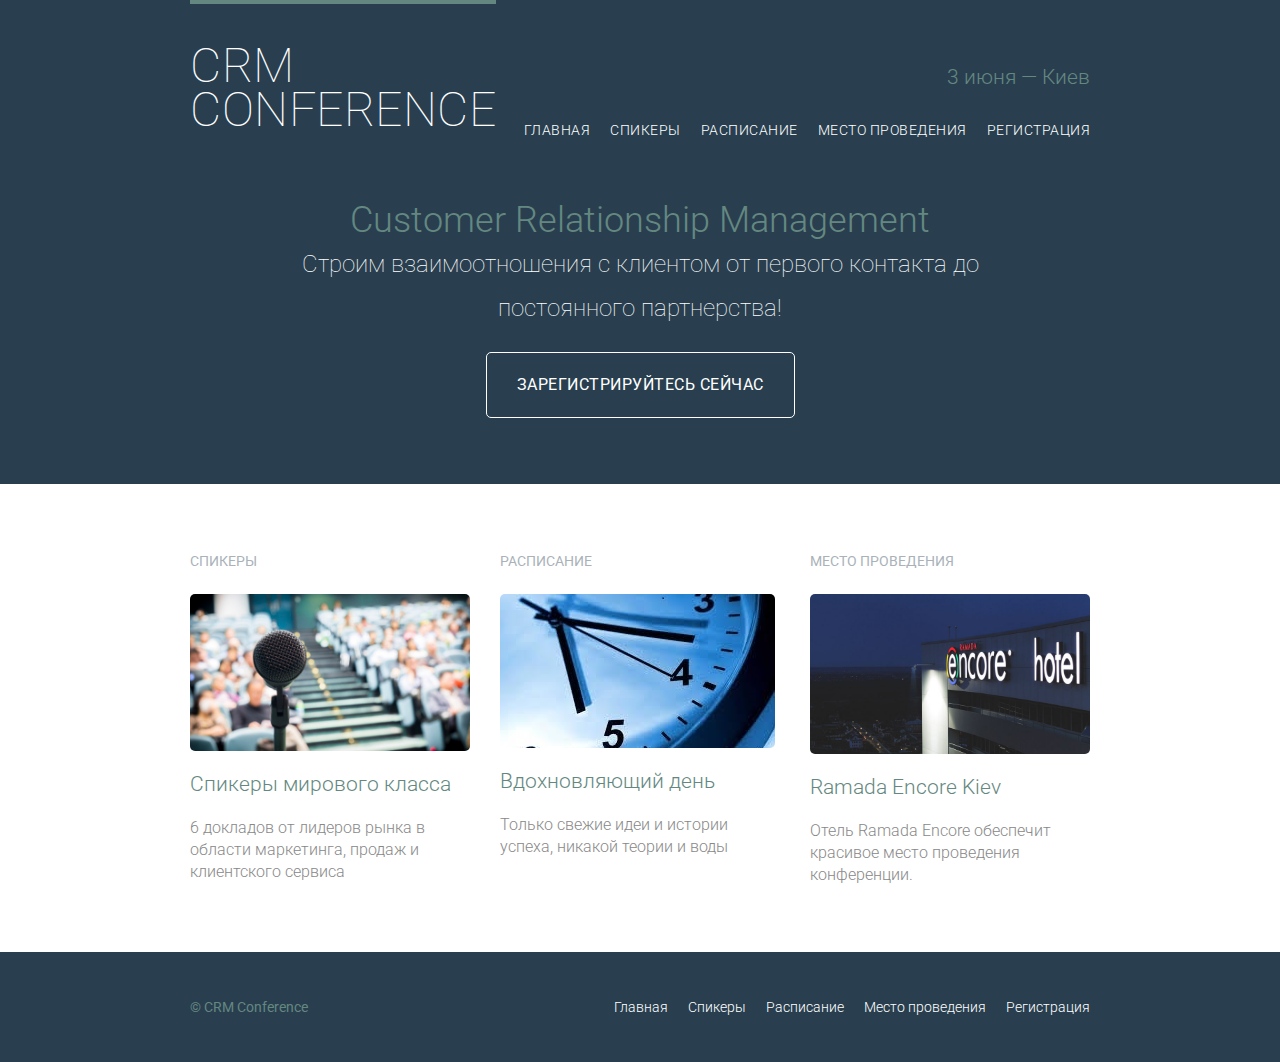
<file: index.html>
﻿<!DOCTYPE html>
<html lang="ru">
<head>
	<meta charset="utf-8">
		<title>CRM Confernce</title>
		<link rel="stylesheet" href="assets/stylesheets/main.css">
		<link href='https://fonts.googleapis.com/css?family=Roboto:400,300,100' rel='stylesheet' type='text/css'>
</head>
<body>

	<header class="primary-header container group">
		<h1 class="logo">
			<a href="index.html">CRM<br>Conference</a>
		</h1>
		<h3 class="tagline">3 июня &mdash; Киев</h3>
		
		<nav class="nav primary-nav">
			<ul>
				<li><a href="index.html">Главная</a></li><!--
				--><li><a href="speakers.html">Спикеры</a></li><!--
				--><li><a href="shedule.html">Расписание</a></li><!--
				--><li><a href="venue.html">Место проведения</a></li><!--
				--><li><a href="register.html">Регистрация</a></li>
			</ul>
		</nav>
	</header>
	
	<section class="hero container">
		<h2>Customer Relationship Management</h2>
		<p>Строим взаимоотношения с клиентом от первого контакта до постоянного партнерства!</p>

		<a class="btn btn-alt" href="register.html">Зарегистрируйтесь сейчас</a>
	</section>
	
	<section class="row">
		<div class="grid">

		<!-- Спикеры -->

		<section class="teaser col-1-3">

				<h5>Спикеры</h5>
			<a href="speakers.html">
				<img src="assets/images/home/speakers.jpg"alt="Профисиональные спикеры">
				<h3>Cпикеры мирового класса</h3>
			</a>
			<p>6 докладов от лидеров рынка в области маркетинга, продаж и клиентского сервиса</p>
		</section><!--

		Расписание

		--><section class="teaser col-1-3">
				<h5>Расписание</h5>
			<a href="shedule.html">
				<img src="assets/images/home/schedule.jpg"alt="Расписание">
				<h3>Вдохновляющий день</h3>
			</a>
			<p>Только свежие идеи и истории успеха, никакой теории и воды</p>
		</section><!--

		Место проведения

		--><section class="teaser col-1-3">
			<h5>Место проведения</h5>
			<a href="venue.html">
				<img src="assets/images/home/venue.jpg"alt="Место встречи изменить нельзя">
				<h3>Ramada Encore Kiev</h3>
			</a>
			<p>Отель Ramada Encore обеспечит красивое место проведения конференции.</p>
		</section>
		</div>
	</section>

	<footer class="primary-footer container group">
		<small class="group">&copy; CRM Conference</small>

		<nav class="nav">
			<ul>
				<li><a href="index.html">Главная</a></li><!--
				--><li><a href="speakers.html">Спикеры</a></li><!--
				--><li><a href="shedule.html">Расписание</a></li><!--
				--><li><a href="venue.html">Место проведения</a></li><!--
				--><li><a href="register.html">Регистрация</a></li>
			</ul>
		</nav>
	</footer>
	
	

</body>


</html>
</file>
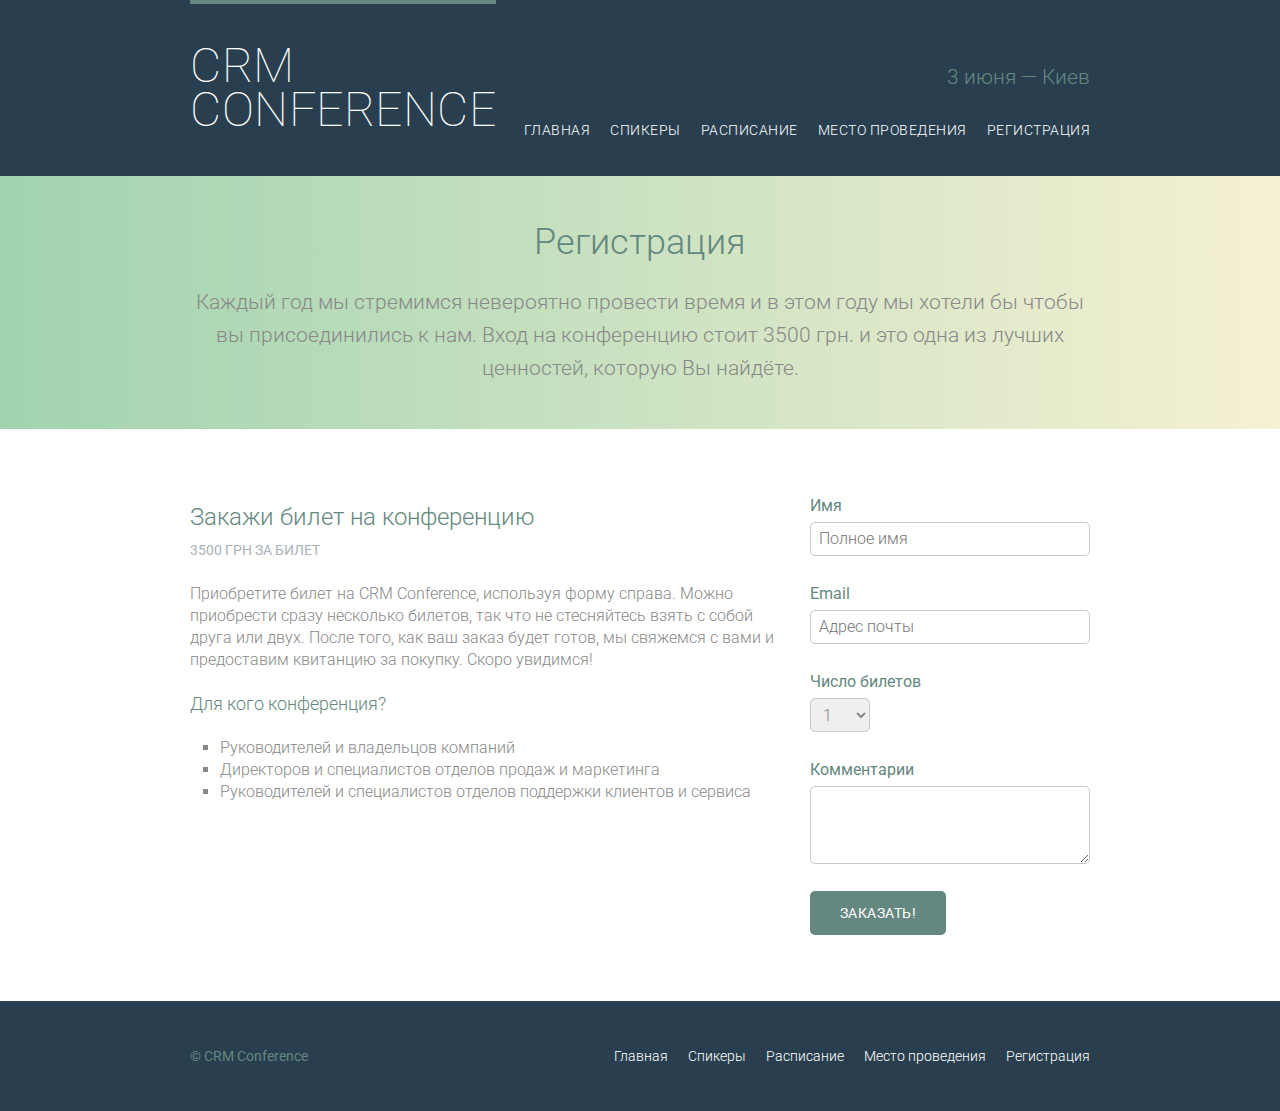
<file: register.html>
﻿<!DOCTYPE html>
<html lang="ru" xmlns="http://www.w3.org/1999/html">
<head>
	<meta charset="utf-8">
		<title>CRM Confernce</title>
		<link rel="stylesheet" href="assets/stylesheets/main.css">
		<link href='https://fonts.googleapis.com/css?family=Roboto:400,300,100' rel='stylesheet' type='text/css'>
</head>
<body>

	<header class="primary-header container group">

		<h1 class="logo">
			<a href="index.html">CRM<br>Conference</a>
		</h1>
		<h3 class="tagline">3 июня &mdash; Киев</h3>
		
		<nav class="nav primary-nav">
			<ul>
				<li><a href="index.html">Главная</a></li><!--
				--><li><a href="speakers.html">Спикеры</a></li><!--
				--><li><a href="shedule.html">Расписание</a></li><!--
				--><li><a href="venue.html">Место проведения</a></li><!--
				--><li><a href="register.html">Регистрация</a></li>
			</ul>
		</nav>
	</header>
	<section class="row-alt">
			 <div class="lead container">
				 <h1>Регистрация</h1>
				 <p>Каждый год мы стремимся невероятно провести время и в этом году мы хотели бы
					 чтобы вы присоединились к нам. Вход на конференцию стоит 3500 грн.
					 и это одна из лучших ценностей, которую Вы найдёте.</p>
			 </div>
	</section>

				 <section class="row">
					 <div class="grid">

						 <section class="col-2-3">
							 <h2>Закажи билет на конференцию</h2>
							 <h5>3500 грн ЗА БИЛЕТ</h5>
							 <p>Приобретите билет на CRM Conference, используя форму справа.
								 Можно приобрести сразу несколько билетов, так что не стесняйтесь
								 взять с собой друга или двух. После того, как ваш заказ будет готов,
								 мы свяжемся с вами и предоставим квитанцию за покупку. Скоро увидимся!</p>
							 <h4>Для кого конференция?</h4>
							 <ul class="why-attend">
								 <li>Руководителей и владельцов компаний</li>
								 <li>Директоров и специалистов отделов продаж и маркетинга</li>
								 <li>Руководителей и специалистов отделов поддержки клиентов и сервиса</li>
							 </ul>

						 </section><!--

						 --><section class="col-1-3">
						 <form action="#" method="post">

							 <fieldset class="register-group">
								 <label>
								 	Имя
								 	<input type="text" name=" name" placeholder="Полное имя" required>
								 </label>

								<label>
									 Email
									 <input type="email" name="email" placeholder="Адрес почты"required>
								</label>

								 <label>
									 Число билетов
								 	<select name="quantity" required>
							 			<option value="1" selected>1</option>
							 			<option value="2">2</option>
							 			<option value="3">3</option>
							 			<option value="4">4</option>
										<option value="5">5</option>
									 </select>
								 </label>

								 <label>
								 Комментарии
								 <textarea name="comment"></textarea>
								 </label>

							 </fieldset>

							 <input class="btn btn-default" type="submit" name="submit" value="Заказать!">


						 </form>


						 </section>

					 </div>
				 </section>



	<footer class="primary-footer container group">
		<small class="group">&copy; CRM Conference</small>

		<nav class="nav">
			<ul>
				<li><a href="index.html">Главная</a></li><!--
				--><li><a href="speakers.html">Спикеры</a></li><!--
				--><li><a href="shedule.html">Расписание</a></li><!--
				--><li><a href="venue.html">Место проведения</a></li><!--
				--><li><a href="register.html">Регистрация</a></li>
			</ul>
		</nav>
	</footer>
	
	
		
</body>


</html>
</file>
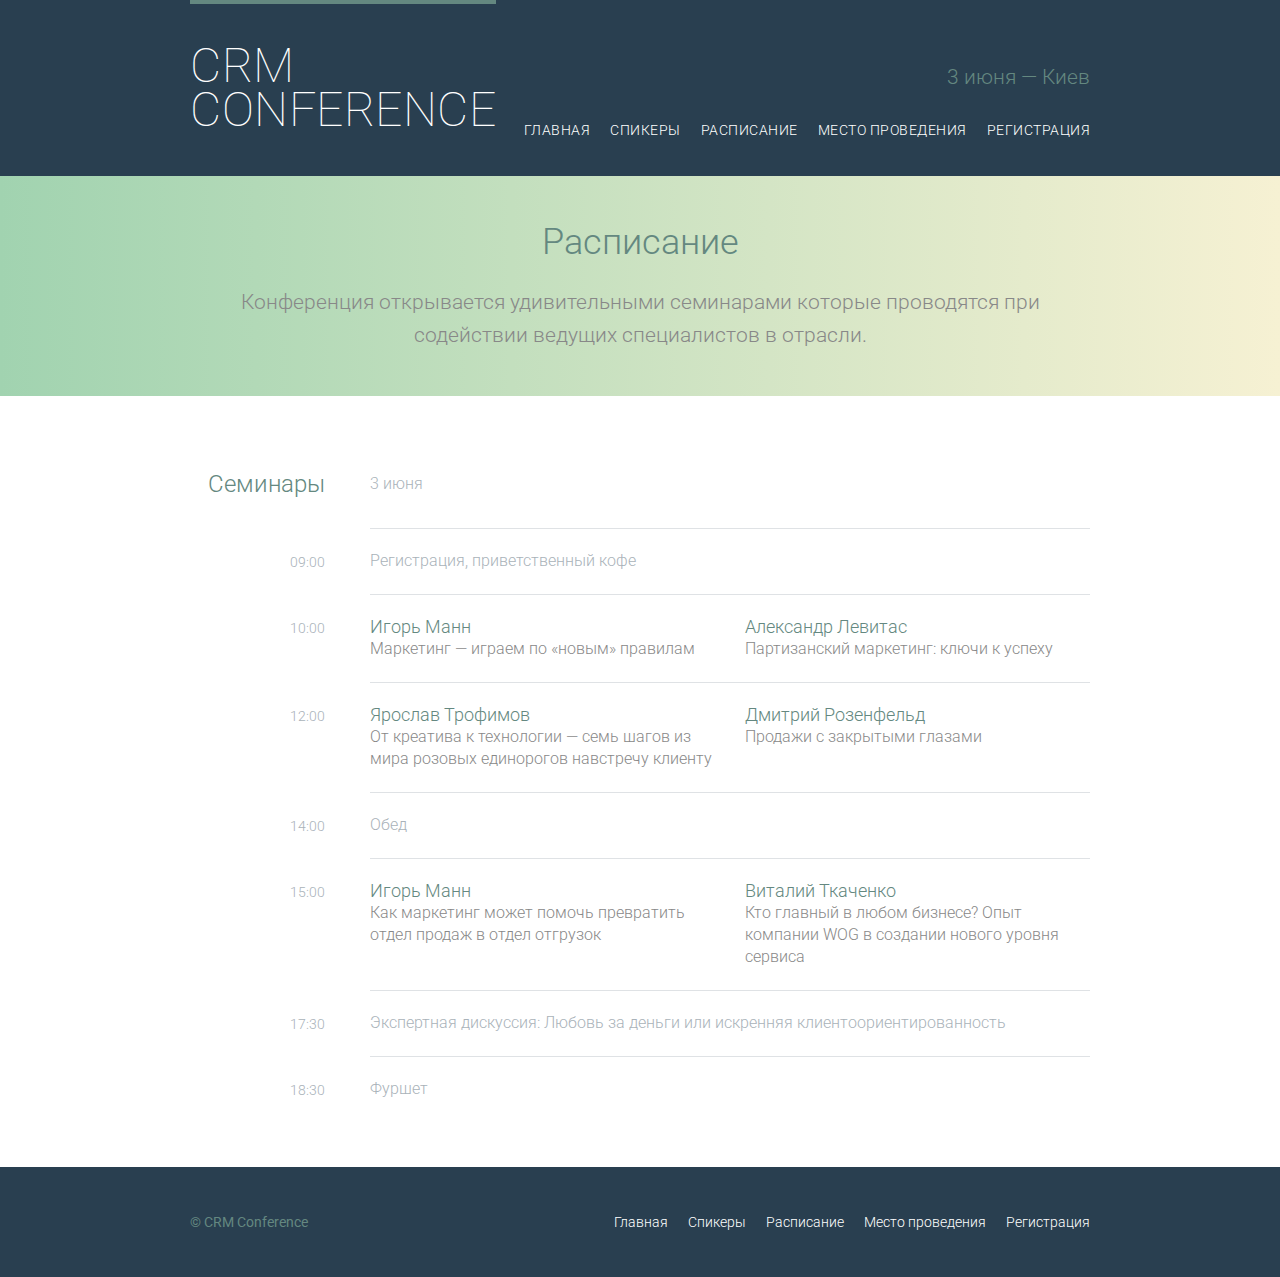
<file: shedule.html>
﻿<!DOCTYPE html>
<html lang="ru">
<head>
	<meta charset="utf-8">

		<title>CRM Confernce</title>
		<link rel="stylesheet" href="assets/stylesheets/main.css">
		<link href='https://fonts.googleapis.com/css?family=Roboto:400,300,100' rel='stylesheet' type='text/css'>
</head>

<body>
	<header class="primary-header container group">
		<h1 class="logo">
			<a href="index.html">CRM<br>Conference</a>
		</h1>
		<h3 class="tagline">3 июня &mdash; Киев </h3>
		
		<nav class="nav primary-nav">
			<ul>
				<li><a href="index.html">Главная</a></li><!--
				--><li><a href="speakers.html">Спикеры</a></li><!--
				--><li><a href="shedule.html">Расписание</a></li><!--
				--><li><a href="venue.html">Место проведения</a></li><!--
				--><li><a href="register.html">Регистрация</a></li>
			</ul>
		</nav>
	</header>

	<section class="row-alt">
	<div class="lead container">
		<h1>Расписание</h1>
		<p>Конференция открывается удивительными семинарами которые
			проводятся при содействии ведущих специалистов в отрасли.</p>
	</div>
	</section>

	<section class="row">
		<div class="container">
			<table>
				<thead>
					<tr>
						<th scope="row">Семинары</th>
						<td class="scedule-offset" colspan="2">3 июня</td>
					</tr>
				</thead>

				<tbody>
					<tr>
						<th scope="row">
							<time datetime="09:00:00">09:00</time></th>
						<td class="scedule-offset" colspan="2">Регистрация,  приветственный кофе</td>
					</tr>

					<tr>
						<th scope="row">
							<time datetime="10:00:00">10:00</time>
						</th>
						<td>
							<a href="speakers.html#mann">
								<h4>Игорь Манн</h4>
								Маркетинг — играем по «новым» правилам
							</a>
						</td>
						<td>
							<a href="speakers.html#levitas">
								<h4>Александр Левитас</h4>
								Партизанский маркетинг: ключи к успеху
							</a>
						</td>
					</tr>


					<tr>
						<th scope="row">
							<time datetime="12:00:00">12:00</time>
						</th>
						<td>
							<a href="speakers.html#trofimov">
								<h4>Ярослав Трофимов</h4>
								От креатива к технологии — семь шагов из мира розовых единорогов навстречу клиенту
							</a>
						</td>
						<td>
							<a href="speakers.html#rozenfeld">
								<h4>Дмитрий Розенфельд</h4>
								Продажи с закрытыми глазами
							</a>
						</td>
					</tr>

					<tr>
						<th scope="row">
							<time datetime="14:00:00">14:00</time></th>
						<td class="scedule-offset" colspan="2">Обед</td>
					</tr>



					<tr>
						<th scope="row">
							<time datetime="15:00:00">15:00</time>
						</th>
						<td>
							<a href="speakers.html#mann">
								<h4>Игорь Манн</h4>
								Как маркетинг может помочь превратить отдел продаж в отдел отгрузок
							</a>
						</td>
						<td>
							<a href="speakers.html#tkachenko">
								<h4>Виталий Ткаченко</h4>
								Кто главный в любом бизнесе? Опыт компании WOG в создании нового уровня сервиса
							</a>
						</td>
					</tr>

					<tr>
						<th scope="row">
							<time datetime="17:30:00">17:30</time></th>
						<td class="scedule-offset" colspan="2">Экспертная дискуссия: Любовь за деньги или искренняя клиентоориентированность</td>
					</tr>

					<tr>
						<th scope="row">
							<time datetime="18:30:00">18:30</time></th>
						<td class="scedule-offset" colspan="2">Фуршет</td>
					</tr>

				</tbody>

				<tfoot>


				</tfoot>


			</table>

		</div>

	</section>


	<footer class="primary-footer container group">
		<small class="group">&copy; CRM Conference</small>

		<nav class="nav">
			<ul>
				<li><a href="index.html">Главная</a></li><!--
				--><li><a href="speakers.html">Спикеры</a></li><!--
				--><li><a href="shedule.html">Расписание</a></li><!--
				--><li><a href="venue.html">Место проведения</a></li><!--
				--><li><a href="register.html">Регистрация</a></li>
			</ul>
		</nav>
	</footer>
	
	
		
</body>


</html>
</file>
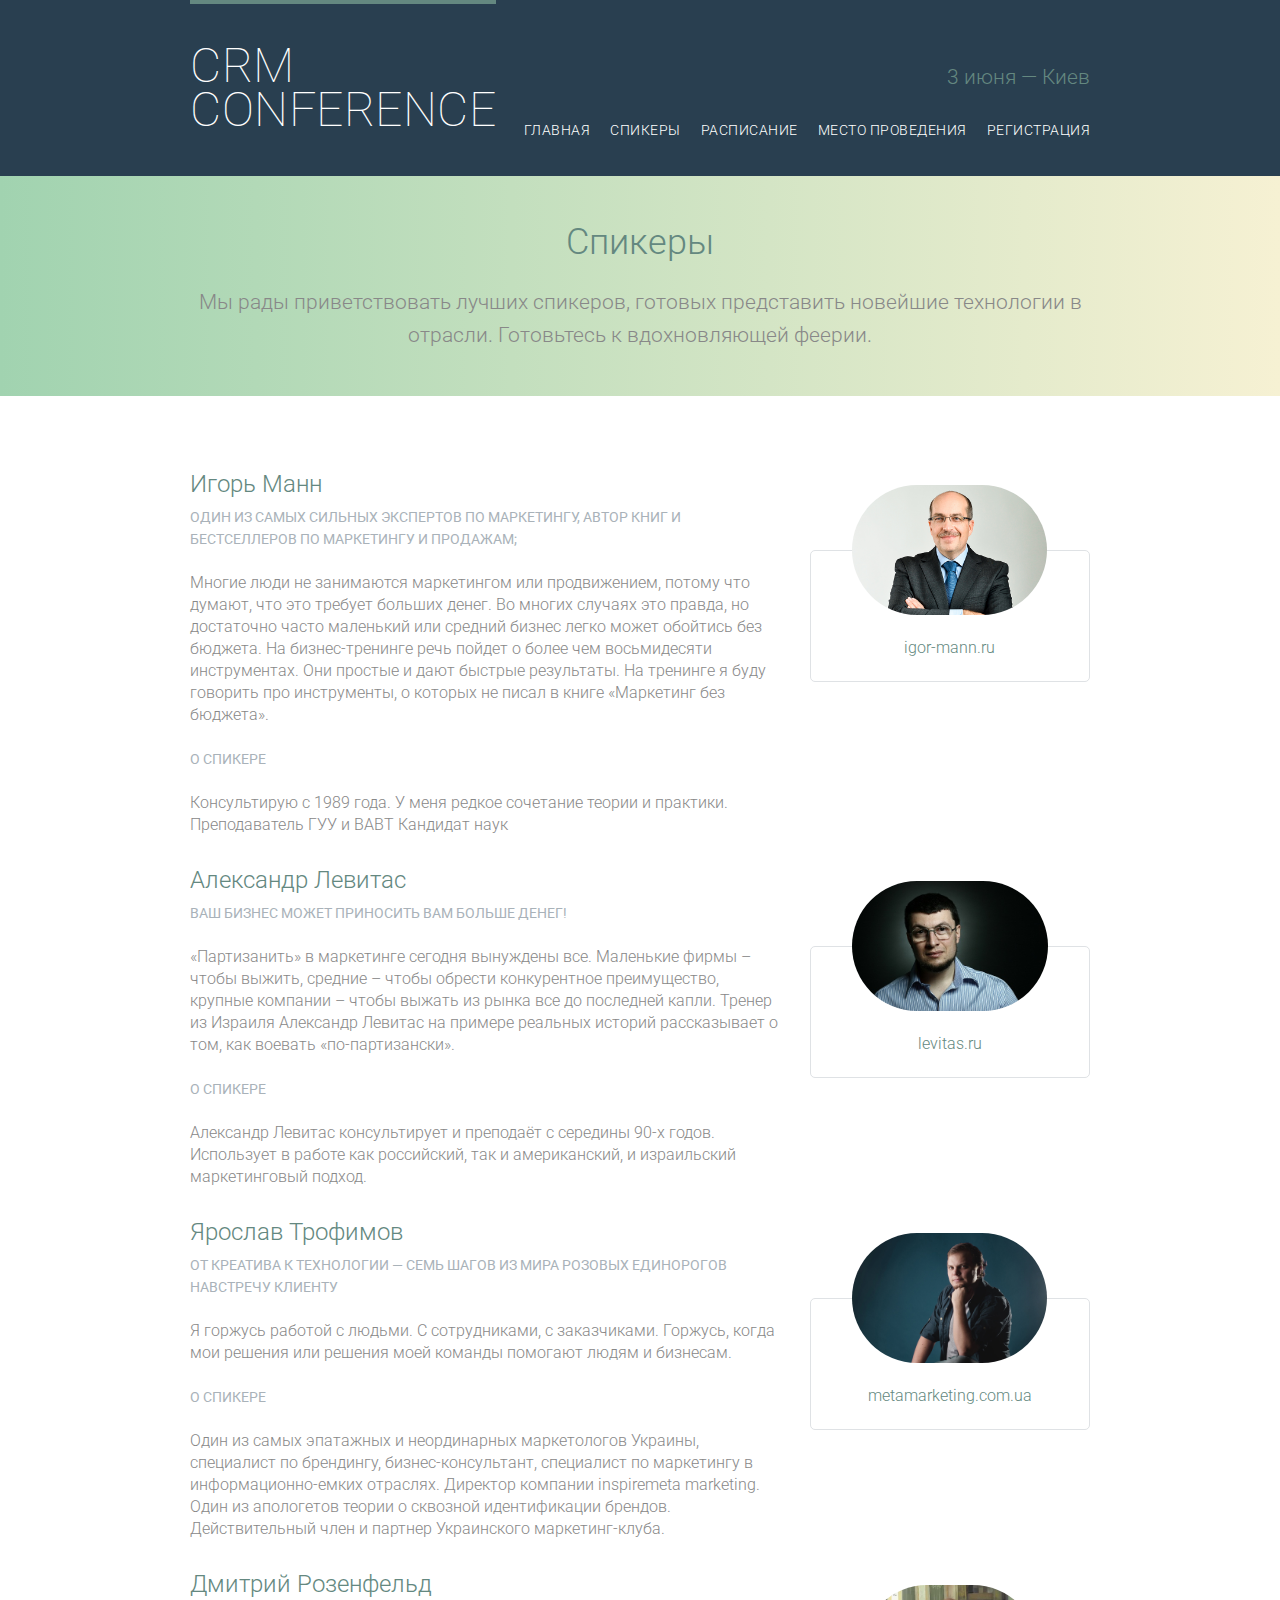
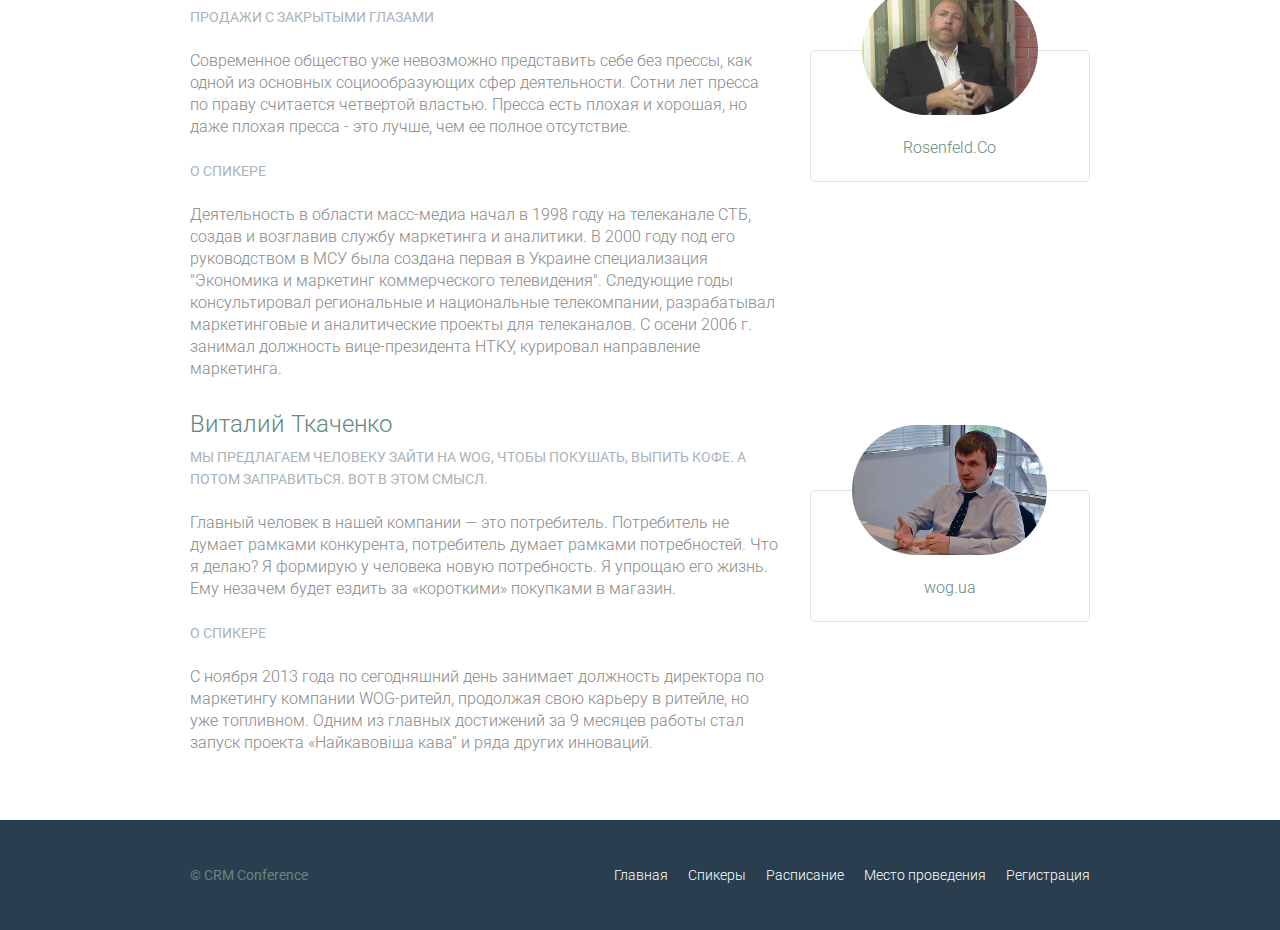
<file: speakers.html>
﻿<!DOCTYPE html>
<html lang="ru">
<head>
	<meta charset="utf-8">

		<title>CRM Confernce</title>
		<link rel="stylesheet" href="assets/stylesheets/main.css">
		<link href='https://fonts.googleapis.com/css?family=Roboto:400,300,100' rel='stylesheet' type='text/css'>
</head>

<body>
	<header class="primary-header container group">
		<h1 class="logo">
			<a href="index.html">CRM<br>Conference</a>
		</h1>
		<h3 class="tagline">3 июня &mdash; Киев </h3>
		
		<nav class="nav primary-nav">
			<ul>
				<li><a href="index.html">Главная</a></li><!--
				--><li><a href="speakers.html">Спикеры</a></li><!--
				--><li><a href="shedule.html">Расписание</a></li><!--
				--><li><a href="venue.html">Место проведения</a></li><!--
				--><li><a href="register.html">Регистрация</a></li>
			</ul>
		</nav>
	</header>

	<section class="row-alt">
	<div class="lead container">
		<h1>Спикеры</h1>
		<p>Мы рады приветствовать лучших спикеров, готовых представить
			новейшие технологии в отрасли. Готовьтесь к вдохновляющей феерии.</p>
	</div>
	</section>

	<section class="row">
		<div class="grid">

			<section id="mann">
				<div class="col-2-3">
					<h2>Игорь Манн</h2>
					<h5>один из самых сильных экспертов по маркетингу, автор книг и бестселлеров по маркетингу и продажам;</h5>
					<p>Многие люди не занимаются маркетингом или продвижением, потому что думают, что это требует больших денег.
						Во многих случаях это правда, но достаточно часто маленький или средний бизнес легко может обойтись без бюджета.
						На бизнес-тренинге речь пойдет о более чем восьмидесяти инструментах. Они простые и дают быстрые результаты.
						На тренинге я буду говорить про инструменты, о которых не писал в книге «Маркетинг без бюджета».</p>
					<h5>О спикере</h5>
					<p>Консультирую с 1989 года.
						У меня редкое сочетание теории и практики.
						Преподаватель ГУУ и ВАВТ
						Кандидат наук</p>
				</div><!--
				--><aside class="col-1-3">

				<div class="speaker-info">
					<img src="assets/images/speakers/mann.jpg"alt="photo">
					<ul>
						<li><a href="http://www.igor-mann.ru/">igor-mann.ru</a></li>
					</ul>
				</div>
			</aside>
			</section>

			<section id="levitas">
				<div class="col-2-3">
					<h2>Александр Левитас</h2>
					<h5>Ваш бизнес может приносить вам больше денег!</h5>
					<p>«Партизанить» в маркетинге сегодня вынуждены все. Маленькие фирмы – чтобы выжить,
						средние – чтобы обрести конкурентное преимущество, крупные компании – чтобы
						выжать из рынка все до последней капли. Тренер из Израиля Александр Левитас
						на примере реальных историй рассказывает о том, как воевать «по-партизански».</p>
					<h5>О спикере</h5>
					<p> Александр Левитас консультирует и преподаёт с середины 90-х годов.
						Использует в работе как российский, так и американский, и израильский маркетинговый подход.</p>
				</div><!--
				--><aside class="col-1-3">
				<div class="speaker-info">
					<img src="assets/images/speakers/levitas.jpg"alt="photo">
					<ul>
						<li><a href="http://www.levitas.ru">levitas.ru</a></li>
					</ul>
				</div>
			</aside>
			</section>


			<section id="trofimov">
				<div class="col-2-3">
					<h2>Ярослав Трофимов</h2>
					<h5>От креатива к технологии — семь шагов из мира розовых единорогов навстречу клиенту</h5>
					<p> Я горжусь работой с людьми. С сотрудниками, с заказчиками.
						Горжусь, когда мои решения или решения моей команды помогают людям и бизнесам. </p>
					<h5>О спикере</h5>
					<p> Один из самых эпатажных и неординарных маркетологов Украины, специалист по брендингу,
						бизнес-консультант, специалист по маркетингу в информационно-емких отраслях.
						Директор компании inspiremeta marketing. Один из апологетов теории о сквозной идентификации брендов.
						Действительный член и партнер Украинского маркетинг-клуба.</p>
				</div><!--
				--><aside class="col-1-3">
				<div class="speaker-info">
					<img src="assets/images/speakers/Trofimov.jpg"alt="photo">
					<ul>
						<li><a href="http://metamarketing.com.ua/%20">metamarketing.com.ua</a></li>
					</ul>
				</div>
			</aside>
			</section>



			<section id="rozenfeld">
				<div class="col-2-3">
					<h2>Дмитрий Розенфельд</h2>
					<h5>Продажи с закрытыми глазами</h5>
					<p> Современное общество уже невозможно представить  себе без прессы, как одной из основных
						социообразующих сфер деятельности. Сотни лет пресса по праву считается четвертой властью.
						Пресса есть плохая и хорошая, но даже плохая пресса - это лучше, чем ее полное отсутствие.  </p>
					<h5>О спикере</h5>
					<p> Деятельность в области масс-медиа начал в 1998 году на телеканале СТБ, создав и возглавив службу
						маркетинга и аналитики. В 2000 году под его руководством в МСУ была создана первая в Украине
						специализация "Экономика и маркетинг коммерческого телевидения". Следующие годы консультировал
						региональные и национальные телекомпании, разрабатывал маркетинговые и аналитические проекты для
						телеканалов. С осени 2006 г. занимал должность вице-президента НТКУ, курировал направление маркетинга.</p>
				</div><!--
				--><aside class="col-1-3">
				<div class="speaker-info">
					<img src="assets/images/speakers/Rozenfeld.jpg"alt="photo">
					<ul>
						<li><a href="https://www.facebook.com/www.Rosenfeld.Co">Rosenfeld.Co</a></li>
					</ul>
				</div>
			</aside>
			</section>


			<section id="tkachenko">
				<div class="col-2-3">
					<h2>Виталий Ткаченко</h2>
					<h5>Мы предлагаем человеку зайти на WOG, чтобы покушать, выпить кофе. А потом заправиться. Вот в этом смысл.</h5>
					<p> Главный человек в нашей компании — это потребитель. Потребитель не думает рамками конкурента,
						потребитель думает рамками потребностей. Что я делаю? Я формирую у человека новую потребность.
						Я упрощаю его жизнь. Ему незачем будет ездить за «короткими» покупками в магазин.   </p>
					<h5>О спикере</h5>
					<p> С ноября 2013 года по сегодняшний день занимает должность директора по маркетингу компании
						WOG-ритейл, продолжая свою карьеру в ритейле, но уже топливном. Одним из главных достижений
						за 9 месяцев работы стал запуск проекта «Найкавовіша кава” и ряда других инноваций.</p>
				</div><!--
				--><aside class="col-1-3">
				<div class="speaker-info">
					<img src="assets/images/speakers/Tkachenko.jpg"alt="photo">
					<ul>
						<li><a href="https://wog.ua/ru/">wog.ua</a></li>
					</ul>
				</div>
			</aside>
			</section>

		</div>
	</section>


	<footer class="primary-footer container group">
		<small class="group">&copy; CRM Conference</small>

		<nav class="nav">
			<ul>
				<li><a href="index.html">Главная</a></li><!--
				--><li><a href="speakers.html">Спикеры</a></li><!--
				--><li><a href="shedule.html">Расписание</a></li><!--
				--><li><a href="venue.html">Место проведения</a></li><!--
				--><li><a href="register.html">Регистрация</a></li>
			</ul>
		</nav>
	</footer>
	
	
		
</body>


</html>
</file>
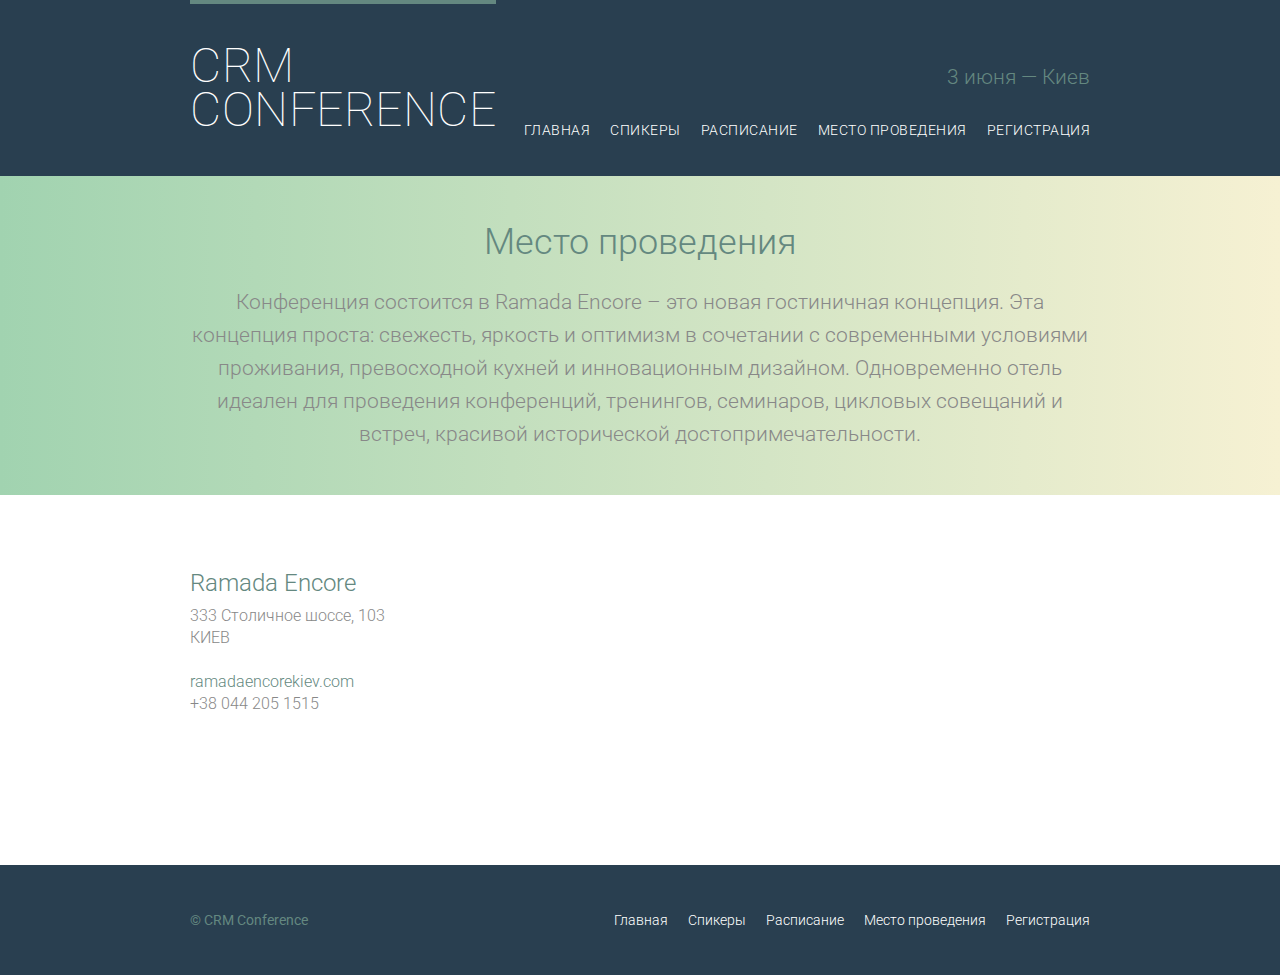
<file: venue.html>
﻿<!DOCTYPE html>
<html lang="ru">
<head>
	<meta charset="utf-8">

		<title>CRM Confernce</title>
		<link rel="stylesheet" href="assets/stylesheets/main.css">
		<link href='https://fonts.googleapis.com/css?family=Roboto:400,300,100' rel='stylesheet' type='text/css'>
</head>

<body>
	<header class="primary-header container group">
		<h1 class="logo">
			<a href="index.html">CRM<br>Conference</a>
		</h1>
		<h3 class="tagline">3 июня &mdash; Киев </h3>
		
		<nav class="nav primary-nav">
			<ul>
				<li><a href="index.html">Главная</a></li><!--
				--><li><a href="speakers.html">Спикеры</a></li><!--
				--><li><a href="shedule.html">Расписание</a></li><!--
				--><li><a href="venue.html">Место проведения</a></li><!--
				--><li><a href="register.html">Регистрация</a></li>
			</ul>
		</nav>
	</header>

	<section class="row-alt">
	<div class="lead container">
		<h1>Место проведения</h1>
		<p>Конференция состоится в Ramada Encore – это новая гостиничная концепция. Эта концепция проста:
			свежесть, яркость и оптимизм в сочетании с современными условиями проживания, превосходной кухней
			и инновационным дизайном. Одновременно отель идеален для проведения конференций, тренингов, семинаров,
			цикловых совещаний и встреч, красивой исторической достопримечательности.</p>

	</div>
	</section>


	<section class="row">
		<div class="grid">


			<section class="venue-theatre">
				<div class="col-1-3">
					<h2> Ramada Encore</h2>
					<p>333 Столичное шоссе,  103 <br>КИЕВ</p>
					<p> <a href="http://www.ramadaencorekiev.com">ramadaencorekiev.com</a> <br>+38 044 205 1515</p>
				</div><!--
							--><div class="col-2-3"><!--
							--><iframe class="col-2-3 venue-map" src="https://www.google.com/maps/embed?pb=!1m18!1m12!1m3!1d2546.3832647542336!2d30.548515315050526!3d50.34075650314481!2m3!1f0!2f0!3f0!3m2!1i1024!2i768!4f13.1!3m3!1m2!1s0x40d4ce50fe56eb37%3A0xc8fc8d5696518d0b!2sRamada+Encore!5e0!3m2!1sru!2sua!4v1461589753727">
			</iframe>
			</div>
			</section>


		</div>
	</section>
	
		<footer class="primary-footer container group">
		<small class="group">&copy; CRM Conference</small>

		<nav class="nav">
			<ul>
				<li><a href="index.html">Главная</a></li><!--
				--><li><a href="speakers.html">Спикеры</a></li><!--
				--><li><a href="shedule.html">Расписание</a></li><!--
				--><li><a href="venue.html">Место проведения</a></li><!--
				--><li><a href="register.html">Регистрация</a></li>
			</ul>
		</nav>
		</footer>
	
	
		
</body>


</html>
</file>
<file: assets/stylesheets/main.css>
/* http://meyerweb.com/eric/tools/css/reset/ 2. v2.0 | 20110126  License: none (public domain)*/html, body, div, span, applet, object, iframe,h1, h2, h3, h4, h5, h6, p, blockquote, pre,a, abbr, acronym, address, big, cite, code,del, dfn, em, img, ins, kbd, q, s, samp,small, strike, strong, sub, sup, tt, var,b, u, i, center,dl, dt, dd, ol, ul, li,fieldset, form, label, legend,table, caption, tbody, tfoot, thead, tr, th, td,article, aside, canvas, details, embed,figure, figcaption, footer, header, hgroup,menu, nav, output, ruby, section, summary,time, mark, audio, video {  margin: 0;  padding: 0;  border: 0;  font-size: 100%;  font: inherit;  vertical-align: baseline;}/* HTML5 display-role reset for older browsers */article, aside, details, figcaption, figure,footer, header, hgroup, menu, nav, section {  display: block;}body {  line-height: 1;}ol, ul {  list-style: none;}blockquote, q {  quotes: none;}blockquote:before, blockquote:after,q:before, q:after {  content: '';  content: none;}table {  border-collapse: collapse;  border-spacing: 0;}/*  ====================================================================  Сетка  ====================================================================*/*,*:before,*:after {  -webkit-box-sizing: border-box;  -moz-box-sizing: border-box;  box-sizing: border-box;}.container,    .grid {    margin: 0 auto;    width: 960px;}.container {    padding-left: 30px;    padding-right: 30px;}.grid,.col-1-3,.col-2-3 {    padding-left: 15px;    padding-right: 15px;}.col-1-3{    width: 33.33%;}.col-2-3{    width: 66.66%;}.col-1-3,    .col-2-3{    display: inline-block;    vertical-align: top;}/*=========================================================================Типография=========================================================================*/h1, h3, h4, h5, p {    margin-bottom: 22px;}h1, h2, h3, h4 {    color: #648880;}h1 {    font-size: 36px;    line-height: 44px;}h2 {    font-size: 24px;    line-height: 44px;}h3 {    font-size: 21px;}.tagline {    margin: 66px 0 22px 0;    text-align: right;}h4 {    font-size: 18px;}h5 {    color: #a9b2b9;    font-size: 14px;    font-weight: 400;    text-transform: uppercase;}strong{    font-weight: 400;}cite,em {    font-style: italic;}/*=======================================================================Вступление=======================================================================*/.lead {    text-align: center;}.lead p{    font-size: 21px;    line-height: 33px;}/*========================================================================Кнопки========================================================================*/.btn {    border-radius: 5px;    display: inline-block;    margin: 0;    color: #fff;    cursor: pointer;    letter-spacing: 0.5px;    text-transform: uppercase;    font-weight: 400;}.btn-alt {    border: 1px solid #fff;    padding: 10px 30px;}.btn-alt :hover {    background: #ffffff;    color: #648880;}/*========================================================================Главная========================================================================*/.hero {    color: #ffffff;    line-height: 44px;    padding: 22px 80px 66px 80px;    text-align: center;}.hero h2 {    font-size: 36px;}.hero p {    font-size: 24px;    font-weight: 100;}/*=========================================================================ClearFix=========================================================================*/.group:before,.group:after {    content: "";    display: table;}.group:after {        clear: both;}.group {    clear: both;    *zoom: 1;}.logo{    border-top: 4px solid #648880;    padding: 40px 0 22px 0;    float: left;    font-size: 48px;    line-height: 44px;    font-weight: 100;    text-transform: uppercase;    letter-spacing: .5px;}/*============================================================================Стили полос============================================================================*/.row,.row-alt {    min-width: 960px;}.row {    background: #ffffff;    padding: 66px 0 44px 0;}.row-alt {    background: #cbe2c1;    background: -webkit-linear-gradient(to right, #a1d3b0, #f6f1d3);    background: -moz-linear-gradient(to right, #a1d3b0, #f6f1d3);    background: linear-gradient(to right, #a1d3b0, #f6f1d3);    padding: 44px 0 22px 0;}/*============================================================================Основной подвал============================================================================*/.primary-footer small{    float: left;    font-weight: 400;}.primary-footer {    color: #648880;    font-size: 14px;    padding-bottom: 44px;    padding-top: 44px;}/*============================================================================Пользователские стили============================================================================*/body {    background: #293f50;    color: #888;    font: 300 16px/22px "Roboto","Open Sans", "Helvetica Neue", Helvetica, Arial, sens-serief;}.primary-header a,.primary-footer a {    color: #fff;}.primary-header a:hover,.primary-footer a:hover {    color: #648880;}/*============================================================================Ссылки============================================================================*/a:hover {    color: #a9b2b9;}a {    color: #648880;    text-decoration: none;}.primary-nav {    font-size: 14px;    line-height: 40px;    letter-spacing: .5px;    text-transform: uppercase;}.teaser a:hover h3{    color: #a9b2b9;}.teaser img {    display: block;    max-width: 100%;    border-radius: 5px;    margin-bottom: 22px;}p {    border-bottom: 0px solid #dfe2e5;}/*===========================================================================Навигация===========================================================================*/.nav {    text-align: right;}.nav li{    display: inline-block;    margin: 0 10px;    vertical-align: top;}.nav li:last-child {    margin-right: 0;}/*===========================================================================Speakers===========================================================================*/.speaker-info {    border: 1px solid #dfe2e5;    border-radius: 5px;    margin-top: 88px;    padding-bottom: 22px;    text-align: center;}.speaker {    margin-bottom: 44px;}.speaker-info img {    border-radius: 150px;    margin: -66px 0 22px 0;    height: 130px;    vertical-align: top;}/*============================================================================Место проведения============================================================================*/.venue-theatre {    margin-bottom: 66px;}.venue-hotel {    margin-bottom: 22px;}.venue-map {    height: 194px;    width: 700px;}/*===========================================================================Регистрация===========================================================================*/.why-attend {    list-style-type: square;    margin: 0 0 22px 30px;}form {    margin-bottom: 22px;}input,select,textarea {    font: 300 16px/22px "Roboto", "Open Sans", "Helvetica Neue", Helvetica, Arial, sans-serif;}.register-group label{    color: #648880;    cursor: pointer;    font-weight: 400;}.register-group input,.register-group select,.register-group textarea {    border: 1px solid #c6c9cc;    border-radius: 5px;    color: #888888;    display: block;    margin: 5px 0 27px 0;    padding: 5px 8px;}.register-group input,.register-group textarea {    width: 100%;}.register-group select {    height: 34px;    width: 60px;}.register-group textarea {    height: 78px;}.btn-default {    border: 0;    background: #648880;    padding: 11px 30px;    font-size: 14px;}.btn-default:hover {    background: #77a198;}/*===========================================================================Расписание===========================================================================*/table {    width: 100%;    margin-bottom: 44;}table:last-child {    margin-bottom: 0;}th,td {    padding-bottom: 22px;    vertical-align: top;}th {    padding-right: 45px;    text-align: right;    width: 20%;}td {    width: 40%;}thead  {    line-height: 44px;}thead th {    color: #648880;    font-size: 24px;}tbody th {    color: #a9b2b9;    font-size: 14px;    padding-top: 22px;    text-transform: uppercase;}tbody td {   border-top: 1px solid #dfe2e5;    padding-top: 21px;}tbody td:first-of-type {    padding-right: 15px;}tbody td:last-of-type {    padding-left: 15px;}tbody td:only-of-type {    padding-left: 0;    padding-right: 0;}table a {    color: #888;}table h4 {    margin-bottom: 0;}.scedule-offset {    color: #a9b2b9;}
</file>
